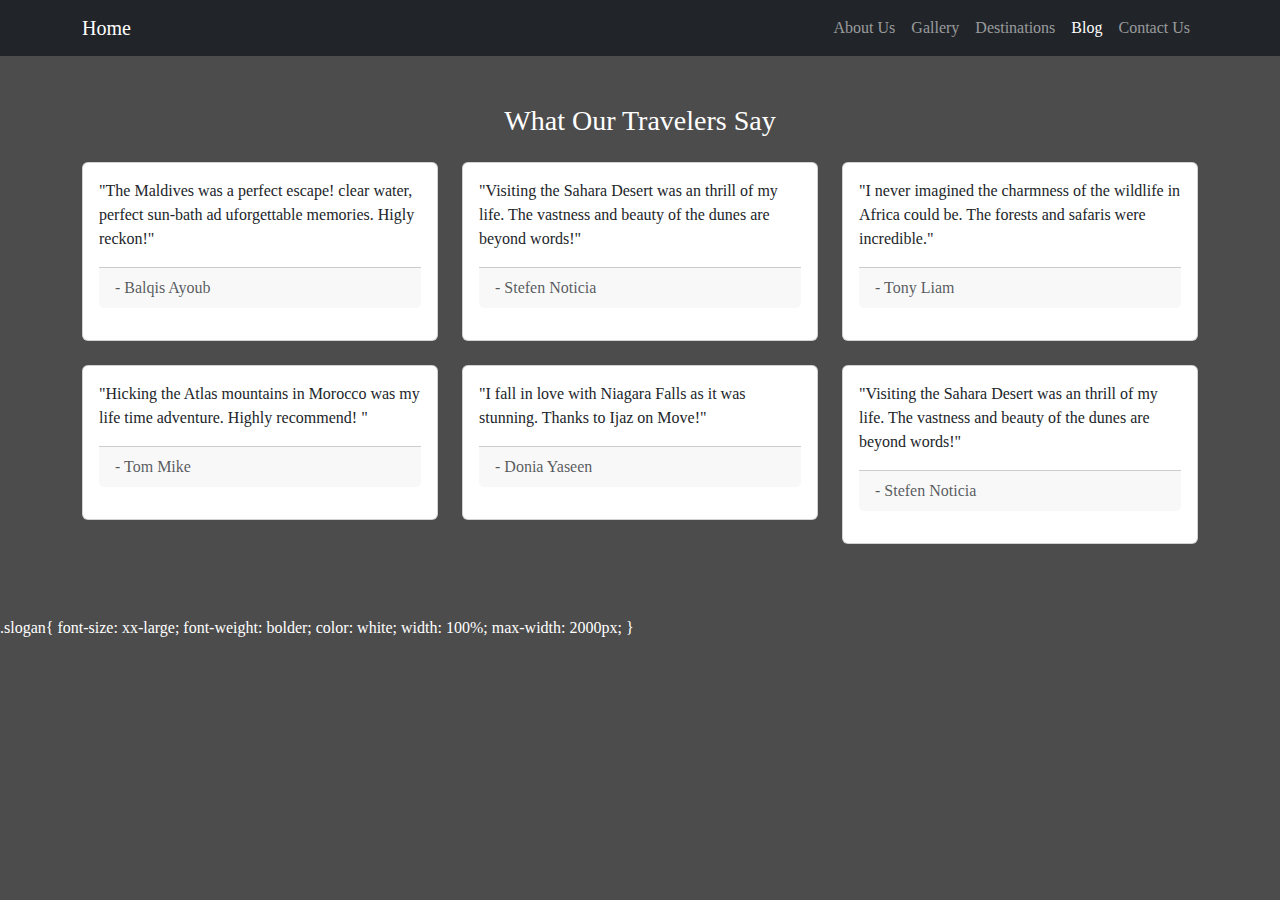
<file: aboutus.html>
<!DOCTYPE html>
<html lang="en">
<head>
    <meta charset="UTF-8">
    <meta name="viewport" content="width=device-width, initial-scale=1.0">
    <link rel="stylesheet" href="css/stylesheet.css">
    <link href="https://cdn.jsdelivr.net/npm/bootstrap@5.3.3/dist/css/bootstrap.min.css" rel="stylesheet" 
    integrity="sha384-QWTKZyjpPEjISv5WaRU9OFeRpok6YctnYmDr5pNlyT2bRjXh0JMhjY6hW+ALEwIH" crossorigin="anonymous">
    <title>Document</title>
</head>
<body class="body">
  <nav class="navbar navbar-expand-lg navbar-dark bg-dark sticky-top">
    <div class="container">
        <a class="navbar-brand" href="index.html">Home</a>
        <button class="navbar-toggler" type="button" data-bs-toggle="collapse" data-bs-target="#navbarNav">
            <span class="navbar-toggler-icon"></span>
        </button>
        <div class="collapse navbar-collapse" id="navbarNav">
            <ul class="navbar-nav ms-auto">
                <li class="nav-item"><a class="nav-link" href="aboutus.html">About Us</a></li>
                <li class="nav-item"><a class="nav-link" href="gallery.html">Gallery</a></li>
                <li class="nav-item"><a class="nav-link" href="destination.html">Destinations</a></li>
                <li class="nav-item"><a class="nav-link active" href="blogpage.html">Blog</a></li>
                <li class="nav-item"><a class="nav-link" href="contactus.html">Contact Us</a></li>
            </ul>
        </div>
    </div>
</nav>
    <div class="container my-5">
        <h3 class="text-center mb-4">What Our Travelers Say</h3>
        <div class="row">
          <div class="col-md-4 mb-4">
            <div class="card">
              <div class="card-body">
                <p class="card-text">"The Maldives was a perfect escape! clear water, perfect sun-bath ad uforgettable memories. Higly reckon!"</p>
                <p class="card-footer text-muted">- Balqis Ayoub</p>
              </div>
            </div>
          </div>
          <div class="col-md-4 mb-4">
            <div class="card">
              <div class="card-body">
                <p class="card-text">"Visiting the Sahara Desert was an thrill of my life. The vastness and beauty of the dunes are beyond words!"</p>
                <p class="card-footer text-muted">- Stefen Noticia</p>
              </div>
            </div>
          </div>
          <div class="col-md-4 mb-4">
            <div class="card">
              <div class="card-body">
                <p class="card-text">"I never imagined the charmness of the wildlife in Africa could be. The forests and safaris were incredible."</p>
                <p class="card-footer text-muted">- Tony Liam</p>
              </div>
            </div>
          </div>
          <div class="col-md-4 mb-4">
            <div class="card">
              <div class="card-body">
                <p class="card-text">"Hicking the Atlas mountains in Morocco was my life time adventure. Highly recommend!  "</p>
                <p class="card-footer text-muted">- Tom Mike</p>
              </div>
            </div>
          </div>
          <div class="col-md-4 mb-4">
            <div class="card">
              <div class="card-body">
                <p class="card-text">"I fall in love with Niagara Falls as it was stunning. Thanks to Ijaz on Move!"</p>
                <p class="card-footer text-muted">- Donia Yaseen</p>
              </div>
            </div>
          </div>
          <div class="col-md-4 mb-4">
            <div class="card">
              <div class="card-body">
                <p class="card-text">"Visiting the Sahara Desert was an thrill of my life. The vastness and beauty of the dunes are beyond words!"</p>
                <p class="card-footer text-muted">- Stefen Noticia</p>
              </div>
            </div>
          </div>
        </div>
      </div>
      .slogan{
        font-size: xx-large;
        font-weight: bolder;
        color: white;
        width: 100%;
        max-width: 2000px;
    }
    <script src="https://cdn.jsdelivr.net/npm/bootstrap@5.3.3/dist/js/bootstrap.bundle.min.js"
     integrity="sha384-YvpcrYf0tY3lHB60NNkmXc5s9fDVZLESaAA55NDzOxhy9GkcIdslK1eN7N6jIeHz" crossorigin="anonymous"></script> 
</body>
</html>
</file>
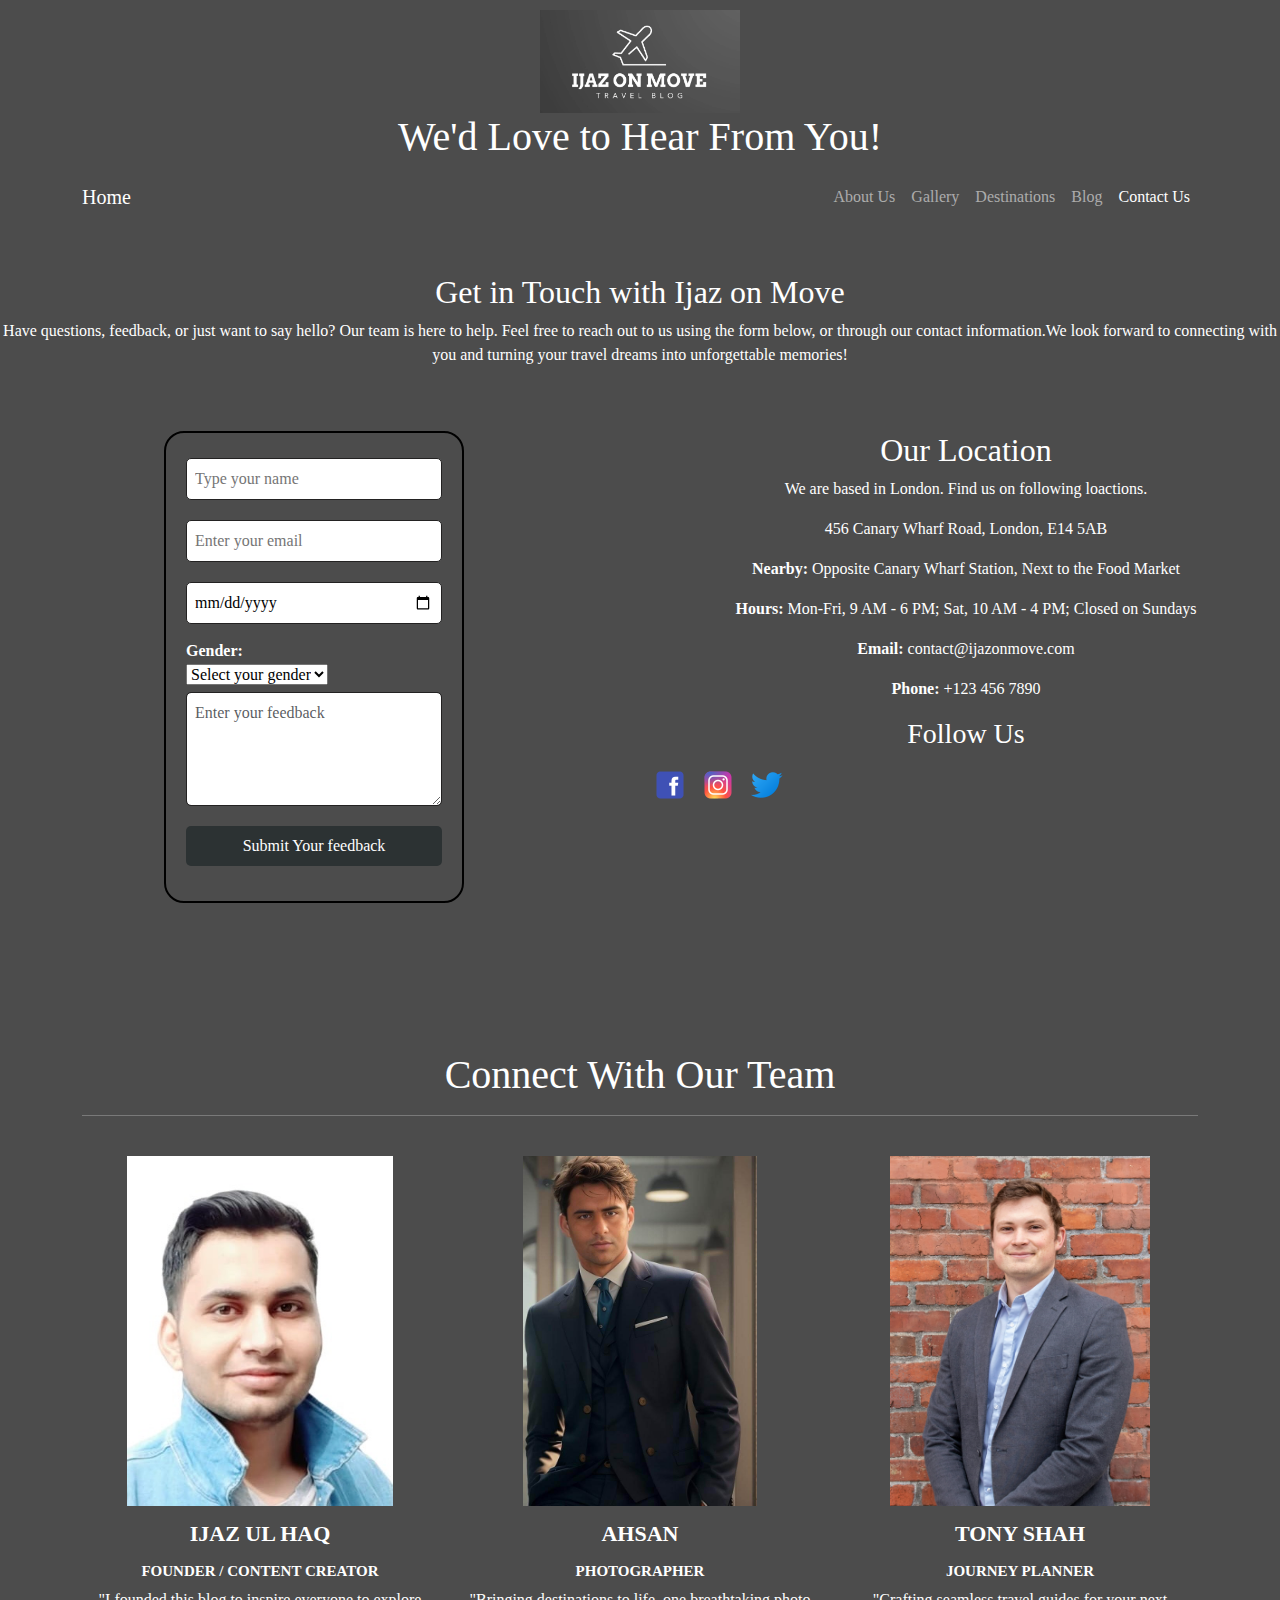
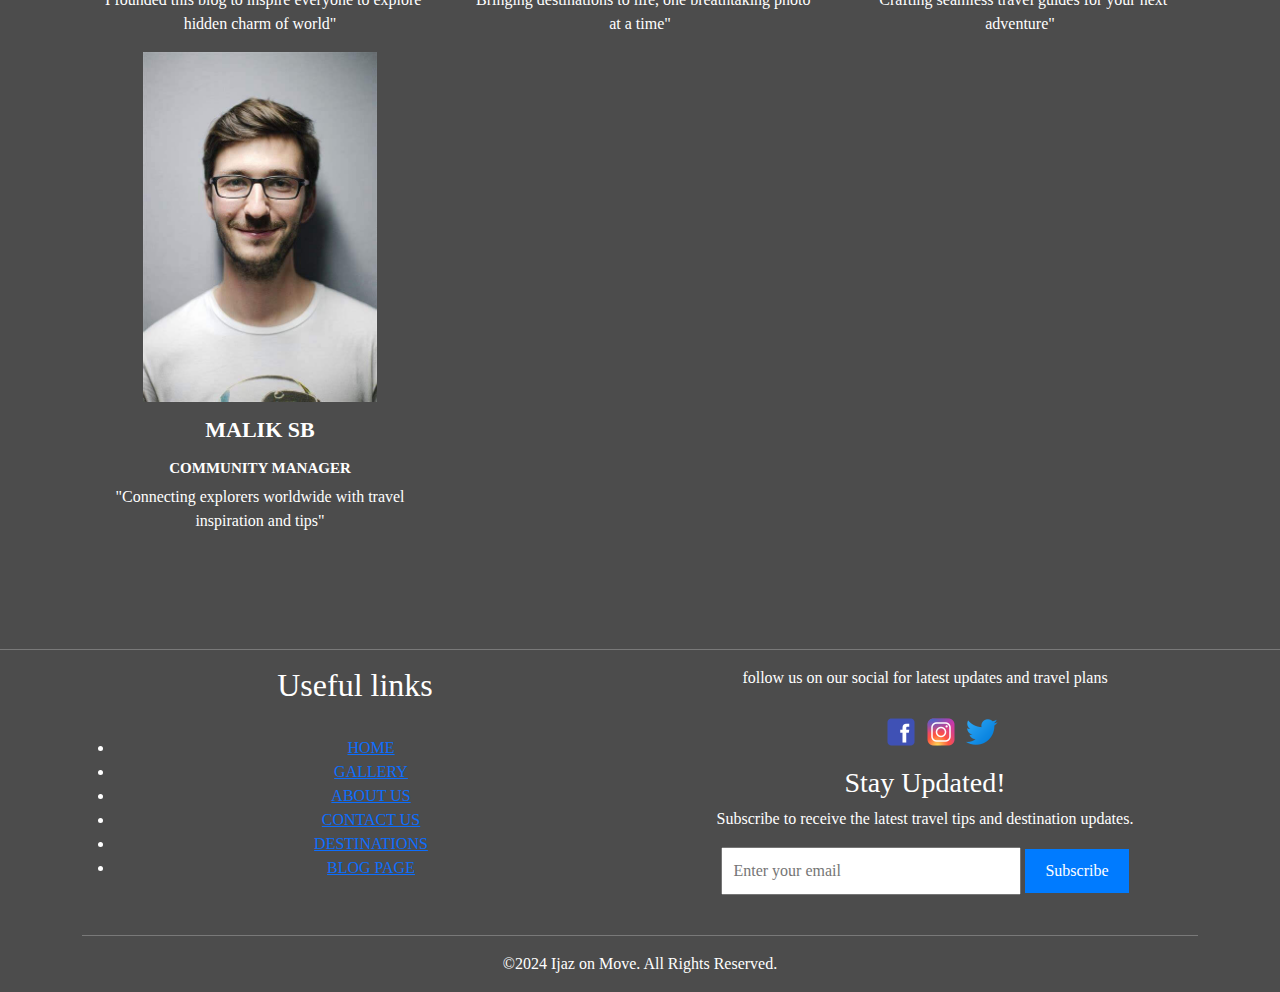
<file: contactus.html>
<!DOCTYPE html>
<html lang="en">
<head>
    <meta charset="UTF-8">
    <!-- Meta tag description -->
    <meta name="Keywords" content="HTML,CSS">
    <meta name="description" content="Ijaz on move travel blog">
    <meta name="author" content="Ijaz Ul Haq">
    <meta name="viewport" content="width=device-width, initial-scale=1.0">
    <!-- Linked external and bootstrap CSS Stylesheet -->
    <link rel="stylesheet" href="css/stylesheet.css">
    <link href="https://cdn.jsdelivr.net/npm/bootstrap@5.3.3/dist/css/bootstrap.min.css" rel="stylesheet" 
    integrity="sha384-QWTKZyjpPEjISv5WaRU9OFeRpok6YctnYmDr5pNlyT2bRjXh0JMhjY6hW+ALEwIH" crossorigin="anonymous">
    
    
    <!-- Added loogo as favicon -->
    <link rel="shortcut icon" href="images/Imgs.jpg" type="image/x-icon">
    <title>Contact Us</title>
</head>
<body class="body">
  <!-- added header before on top of navbar -->
  <div>
    <header class="hello">
    <img class="logo" src="images/Imgs.jpg" alt="logo">
    <h1>We'd Love to Hear From You!</h1>
    
    </header>
  </div>
  <!-- Added navbar from bootstrap and link my pages togather -->
  <nav class="navbar images-hover hover-shadow navbar-expand-lg navbar-dark body sticky-top">
    <div class="container">
        <a class="navbar-brand " href="index.html" target="_blank">Home</a>
        <button class="navbar-toggler" type="button" data-bs-toggle="collapse" data-bs-target="#navbarNav">
            <span class="navbar-toggler-icon"></span>
        </button>
        <div class="collapse navbar-collapse" id="navbarNav">
            <ul class="navbar-nav ms-auto">
                <li class="nav-item"><a class="nav-link" href="aboutus.html" target="_blank">About Us</a></li>
                <li class="nav-item"><a class="nav-link" href="gallery.html" target="_blank">Gallery</a></li>
                <li class="nav-item"><a class="nav-link" href="destination.html" target="_blank">Destinations</a></li>
                <li class="nav-item"><a class="nav-link " href="blogpage.html" target="_blank">Blog</a></li>
                <li class="nav-item"><a class="nav-link active" href="contactus.html" target="_blank">Contact Us</a></li>
            </ul>
        </div>
    </div>
</nav> <br> <br>
<h2 style="text-align: center;">Get in Touch with Ijaz on Move</h2>
<p style="text-align: center;" >
    Have questions, feedback, or just want to say hello? Our team is here to help. Feel free to reach out to us using
    the form below, or through our contact information.We look forward to connecting with you and turning your travel 
    dreams into unforgettable memories!
  </p> 
  <br> <br> 
  <div class="conatiner">
    <div class="row">
        <div class="col-12 col-md-6">
            <div class="form">
                <form action="thankyou.html" method="get">
                    <input type="text" placeholder="Type your name" required>
                    <input type="text" placeholder="Enter your email" required>
                    <input type="date"  date>
                    <label for="gender"> Gender:</label>
                    <select name="gender" id="gender">
                        <option value="">Select your gender</option>
                        <option value="male">Male</option>
                        <option value="Female">Female</option>
                    </select>
                    <textarea class="form-control" id="feedback" rows="4" placeholder="Enter your feedback" required></textarea>
                    <button type="submit" class="btn " > Submit Your feedback</button>
                    
                </form> 
            </div>
            <br> <br>
            
        </div> 
        <div class="col-12 col-md-6">
            <div>
                <h2 style="text-align: center;">Our Location</h2>
                <p style="text-align: center;"> We are based in London. Find us on following loactions.</p>
                <p style="text-align: center;">456 Canary Wharf Road, London, E14 5AB</p>
                <p style="text-align: center;"> <b>Nearby:</b> Opposite Canary Wharf Station, Next to the Food Market  </p>
                <p style="text-align: center;"> <b>Hours:</b> Mon-Fri, 9 AM - 6 PM; Sat, 10 AM - 4 PM; Closed on Sundays</p>
                <p style="text-align: center;"> <b>Email:</b> contact@ijazonmove.com</p>
                <p style="text-align: center;"> <b>Phone:</b> +123 456 7890</p>
                <h3 style="text-align: center;"> Follow Us</h3>
                <p class="moving">
                <ul class="list-inline">
                    <li class="list-inline-item"><a href="https://www.facebook.com/" target="_blank"><img src="images/icons8-facebook-36.png" alt="Facebook"></a></li>
                    <li class="list-inline-item"><a href="https://www.instagram.com/accounts/login/" target="_blank"><img src="images/icons8-instagram-36.png" alt="Instagram"></a></li>
                    <li class="list-inline-item"><a href="https://x.com/i/flow/login?input_flow_data=%7B%22requested_variant%22%3A%22eyJteCI6IjIifQ%3D%3D%22%7D" target="_blank"><img src="images/icons8-twitter-36.png" alt="Instagram"></a></li>
                </ul></p>

            </div>
        </div>
        
    </div>
  </div>
    
      
      
      
      
      
      
      

      
      <!-- For our team use grids in section tag  -->
      <section class="team hover-images hover-shadow">
        <div class="container">
          <h1>Connect With Our Team</h1> <hr> <br>
          <div class="row">
            <div class="col-12 col-sm-6 col-md-4 profile text-center">
              <div class="image-box ">
                <img src="images/ijaz.jpg"  alt="image" height="350">
                <ul>
                  
                <li><a href="https://www.facebook.com/" target="_blank"> <img src="images/icons8-facebook-36.png" alt="facebook logo"></li></a>
                <li><a href="https://www.instagram.com/accounts/login/" target="_blank"> <img src="images/icons8-instagram-36.png" alt="instagram logo"></li></a>
                <li><a href="https://x.com/i/flow/login?input_flow_data=%7B%22requested_variant%22%3A%22eyJteCI6IjIifQ%3D%3D%22%7D" target="_blank"> <img src="images/icons8-twitter-36.png" alt="twitter logo"></li></a>
                </ul>
              </div>
              <h2>IJAZ UL HAQ</h2>
              <h3>FOUNDER / CONTENT CREATOR</h3>
              <P>"I founded this blog to inspire everyone to explore hidden charm of world"</P>
            </div>
            <div class="col-12 col-sm-6 col-md-4 profile text-center">
              <div class="image-box">
                <img src="images/Image (1).jpg"  alt="ahsan" height="350">
                <ul>
                <a href="https://www.facebook.com/" target="_blank"><li> <img src="images/icons8-facebook-36.png" alt=""></li></a>
                <a href="https://www.instagram.com/accounts/login/" target="_blank"><li> <img src="images/icons8-instagram-36.png" alt=""></li></a>
                <a href="https://x.com/i/flow/login?input_flow_data=%7B%22requested_variant%22%3A%22eyJteCI6IjIifQ%3D%3D%22%7D" target="_blank"><li> <img src="images/icons8-twitter-36.png" alt=""></li></a>
                </ul>
              </div>
              <h2>AHSAN</h2>
              <h3>PHOTOGRAPHER</h3>
              <P>"Bringing destinations to life, one breathtaking photo at a time"</P>
            </div>
            <div class="col-12 col-sm-6 col-md-4 profile text-center">
              <div class="image-box">
                <img src="images/man.jpg"  alt="image" height="350">
                <ul>
                <a href="https://www.facebook.com/" target="_blank"><li> <img src="images/icons8-facebook-36.png" alt=""></li></a>
                <a href="https://www.instagram.com/accounts/login/" target="_blank"><li> <img src="images/icons8-instagram-36.png" alt=""></li></a>
                <a href="https://x.com/i/flow/login?input_flow_data=%7B%22requested_variant%22%3A%22eyJteCI6IjIifQ%3D%3D%22%7D" target="_blank"><li> <img src="images/icons8-twitter-36.png" alt=""></li></a>
                </ul>
              </div>
              <h2>TONY SHAH</h2>
              <h3>JOURNEY PLANNER</h3>
              <P>"Crafting seamless travel guides for your next adventure"</P>
            </div>
            <div class="col-12 col-sm-6 col-md-4 profile text-center">
              <div class="image-box">
                <img src="images/OIP.jpg"  alt="image" height="350">
                <ul>
                <a href="https://www.facebook.com/" target="_blank"><li> <img src="images/icons8-facebook-36.png" alt=""></li></a>
                <a href="https://www.instagram.com/accounts/login/" target="_blank"><li> <img src="images/icons8-instagram-36.png" alt=""></li></a>
                <a href="https://x.com/i/flow/login?input_flow_data=%7B%22requested_variant%22%3A%22eyJteCI6IjIifQ%3D%3D%22%7D" target="_blank"><li> <img src="images/icons8-twitter-36.png" alt=""></li></a>
                </ul>
              </div>
              <h2>MALIK SB</h2>
              <h3>COMMUNITY MANAGER</h3>
              <P>"Connecting explorers worldwide with travel inspiration and tips"</P>
            </div>

          </div>
        </div>
      </section> 
      
      
      
   <!-- footer -->
  <div class="ijaz">
    <footer>
      
      <hr> 
      <div class="container">
        <div class="row">
    <div class="col-12 col-md-6" style="float: left;">
        <h2>Useful links</h2> <br>
        <ul>
          <li><a href="index.html" target="_blank">HOME</a></li>
          <li><a href="gallery.html"target="_blank">GALLERY</a></li>
          <li><a href="aboutus.html" target="_blank">ABOUT US</a></li>
          <li><a href="contactus.html" target="_blank">CONTACT US</a></li>
          <li><a href="destination.html" target="_blank">DESTINATIONS</a></li>
          <li><a href="blogpage.html" target="_blank">BLOG PAGE</a></li>
          </ul>
        


    </div>
    <div class="col-12 col-md-6" style="float: right;"> follow us on our social for latest updates and travel plans <br> <br>
      <ul>
      <a href="https://www.facebook.com/" target="_blank"><img src="images/icons8-facebook-36.png" alt=""></a>
      <a href="https://www.instagram.com/accounts/login/" target="_blank"><img src="images/icons8-instagram-36.png" alt=""></a>
      <a href="https://x.com/i/flow/login?input_flow_data=%7B%22requested_variant%22%3A%22eyJteCI6IjIifQ%3D%3D%22%7D" target="_blank"> <img src="images/icons8-twitter-36.png" alt=""></a>
      </ul>

      
     
    
    
  

<section style="background-color: rgb(76, 76, 76);">
  <h3>Stay Updated!</h3>
  <p>Subscribe to receive the latest travel tips and destination updates.</p>
  <form>
    <input type="email" placeholder="Enter your email" required class="email">
    <button type="submit" class="link">Subscribe</button>
  </form>
</section> <br></div></div> <hr>
<p style="text-align: center;">&copy;2024 Ijaz on Move. All Rights Reserved.</p>  </footer>
    
        
    
    
  

  <!-- Attached JavaScript from Bootstrap -->
    <script src="https://cdn.jsdelivr.net/npm/bootstrap@5.3.3/dist/js/bootstrap.bundle.min.js"
     integrity="sha384-YvpcrYf0tY3lHB60NNkmXc5s9fDVZLESaAA55NDzOxhy9GkcIdslK1eN7N6jIeHz" crossorigin="anonymous"></script>  
</body>
</html>
</file>
<file: css/stylesheet.css>
/* Createdd body class used back-ground colour for all pages and font family and colour */
.body{
    background-color: rgb(76, 76, 76);
    color: white;
    font-family: italic; 
}
/* Following class created for haeder and making it responsive transparent back-ground */
.hello{
    width: 100%;
    max-width: 20000px;
    background-color:transparent;
    text-align: center;
}
/* Following class created for logo displaying it in header */
.logo{
  max-width: 100%;
  width: 200px;
  margin-top: 10px;
}
/* Used following class to make nav text colour white */
.color{
  color: white;
  
}
/* this class for giving height to carousel */
.c-item{
    height: 500px;
}
/* Following class used for images in carousel making it fit and filter for brightness */
.c-image{
    max-width: 100%;
    min-width: 100%;
    height: 100%;
    object-fit: cover;
    filter: brightness(0.8);
}
/* Following class display text in center in  */
.destinations{
  padding: 3rem 1rem;
  background-color: rgb(76, 76, 76);
  text-align: center;
}
/* following class use to style the headings */
.destination-title {
  font-size: 2.5rem;
  font-weight: bold;
  font-family: 'Gill Sans', 'Gill Sans MT', Calibri, 'Trebuchet MS', sans-serif;
  margin-bottom: 1rem;
}
/* following class used in all pages for styling the paragraph */
.destination-description {
  font-size: 1.2rem;
  margin-bottom: 2rem;
}
/* Created following class used in all pages to give padding of items in container */
.destination-item {
  padding: 1.5rem;
}
/* following class used in all pages for styling the images in container */
.destination-image {
  width: 100%;
  height: 300px;
  border-radius: 0.5rem;
  margin-bottom: 1rem;
}
/* Following gves the back-ground effect to text below each image on grid to all pages */
.text {
  background-color: rgba(0, 0, 0, 0.6);
  color: white;
  padding: 0.5rem;
  border-radius: 0.5rem;
  font-family: 'Franklin Gothic Medium', 'Arial Narrow', Arial, sans-serif;
  text-align: center;
}
/* Following class used in all pages for giving hover effect*/
.hover-images{
  width: 100%;
  transform: 0.3s ease-in-out;

}
/* In following class used tranform the hover effect it could be rotate */
.hover-images:hover{
  transform: scale(1.1);
}
/* Folloing class used to give shadow effect to all where i used the over effect */
.hover-shadow {
  width: 100%;
  transition: box-shadow 0.3s ease-in-out, transform 0.3s ease-in-out;
}
/* Following class describe shadow as box shadow and also shadow tranformation  */
.hover-shadow:hover {
  box-shadow: 0 4px 8px rgba(0, 0, 0, 0.3); 
  transform: scale(1.05); 
}
/* Following class only used to give rotate effect of hover to images in all pages */
.hover-rotate {
  width: 100%;
  transition: transform 0.3s ease-in-out;
}
/* Following class gives the hover rotate transform */
.hover-rotate:hover {
  transform: rotate(5deg);
}
/* Following class gives team(our team section on home page) a margin of 100px */

.team{
    margin: 100px 0;
}
/* it align to h1 to center */
h1{
    text-align: center;
}
/* following class align text in center */
.khan{
    text-align: center;
}
/* Following class gives the profile a margin on top */
.profile{
    margin-top: 25px;
}
/* Following class for making image fit in box */
.image-box{
  object-fit: cover;
}
/* Following class gives the displaying and position to the images box */
.profile .image-box{
    opacity: 1;
    display: block;
    position: relative;
}
/* Following class gives the h2 style of team profile */
.profile h2{
    font-size: 22px;
    font-weight: bold;
    margin-top: 15px;
}
/* Following class gives style to h3 of profile in team section */
.profile h3{
    font-size: 15px;
    font-weight: bold;
    margin-top: 15px;
}
/* Following class display the social icons in profile image box of team section */
.image-box ul{
  margin: 0;
  padding: 2px 0;
  position: absolute;
  z-index: 1;
  bottom: 0;
  display: block;
  left: 45%;
  transition: translate(-50%);
  opacity: 0;
}
/* Following class display the icons in image box in one line and gives the border to icons  */
.image-box ul li {
  width: 38px;
  height: 38px;
  border: 2px solid black;
  border-radius: 39%;
  margin: 0.5px;
  padding: 2px;
  display: inline-block;
}
/* following class gives the black colour to link in images box */
.image-box a{
  color: #090909;
}

/* Following class gives the hover opacity effect to ul in image box  */
.image-box:hover ul{
    opacity: 1;
}
/* Following class gives the hover effect to a in image box and blue border to it */
.image-box a:hover li{
    color: #007bff;
    border: 1px solid #007bff;
}
/* Following class gives the transition effect to all hover of ul li in image box */

.image-box:after, .image-box ul, .image-box ul li {
    transition: all 0.5 ease-in-out 0s;
}
/* Following class used to float the left and colour */
.float{
    float: left;
    color: white;
}
/* Following class align the text of travel map in cente*/
.travel-map{
  text-align: center;
}

 /* Following class style and make the quote on home page style and responsive */
  .quote{
    background-size:cover ;
    background-position: center;
    display: flex;
    min-height: 200px;
    width: 100%;
    align-items: center;
    padding-left: 100px;
    padding-bottom: 70px;
}
/* Following class style and padding the (Lao) in div */
  .lao{
    text-align: center;
    font-weight: bold;
    padding: 50px 16px;
}
/* Following gives style to iframe of google map */
iframe{
  width: 100%;
  height: 700px;
}
/* Following colors to card text */
.card-footer-ijaz{
  color: white;
}
/* Following class is used in footer created div and display it center gives width to make it responsive */
.ijaz{
  text-align: center;
  width: 100%;
}
/* Following class style the link button of the newsletter in footer  */
  .link{
    padding: 10px 20px;
    background-color: #007bff;
    color: white;
    border: none;
    cursor: pointer;
  }
  /* Following class sttyle the place holder in newsletter in the footer */
  .email{
    padding: 10px;
    width: 60%;
    max-width: 300px;
  }
  /* Following style the form */
  .form {
    width: 300px;
    margin: 0 auto;
    padding: 20px;
    border: 2px solid #000000;
    border-radius: 20px;
    background-color:transparent;
  }
  /* styled the label in form used blocked to display text on top of selection */
  .form label {
    display: block;
    font-weight: bold;
    color: white;
  }
  /* Followinfg Classes basically style the input, textarea and button gives them width,padding border and border radius */
  .form input, .form textarea, .form button {
    width: 100%;
    padding: 8px;
    margin-top: 5px;
    margin-bottom: 15px;
    border-radius: 5px;
    border: 1px solid #232222;
  }
  /* Following class gives style to the form button like background, coursor and border */
  .form button {
    background-color:#2c3233;
    color: white;
    border: none;
    cursor: pointer;
  }
  /* Following Class gives hover effect to button */
  .form button:hover {
    background-color:transparent;
    
  }
</file>
